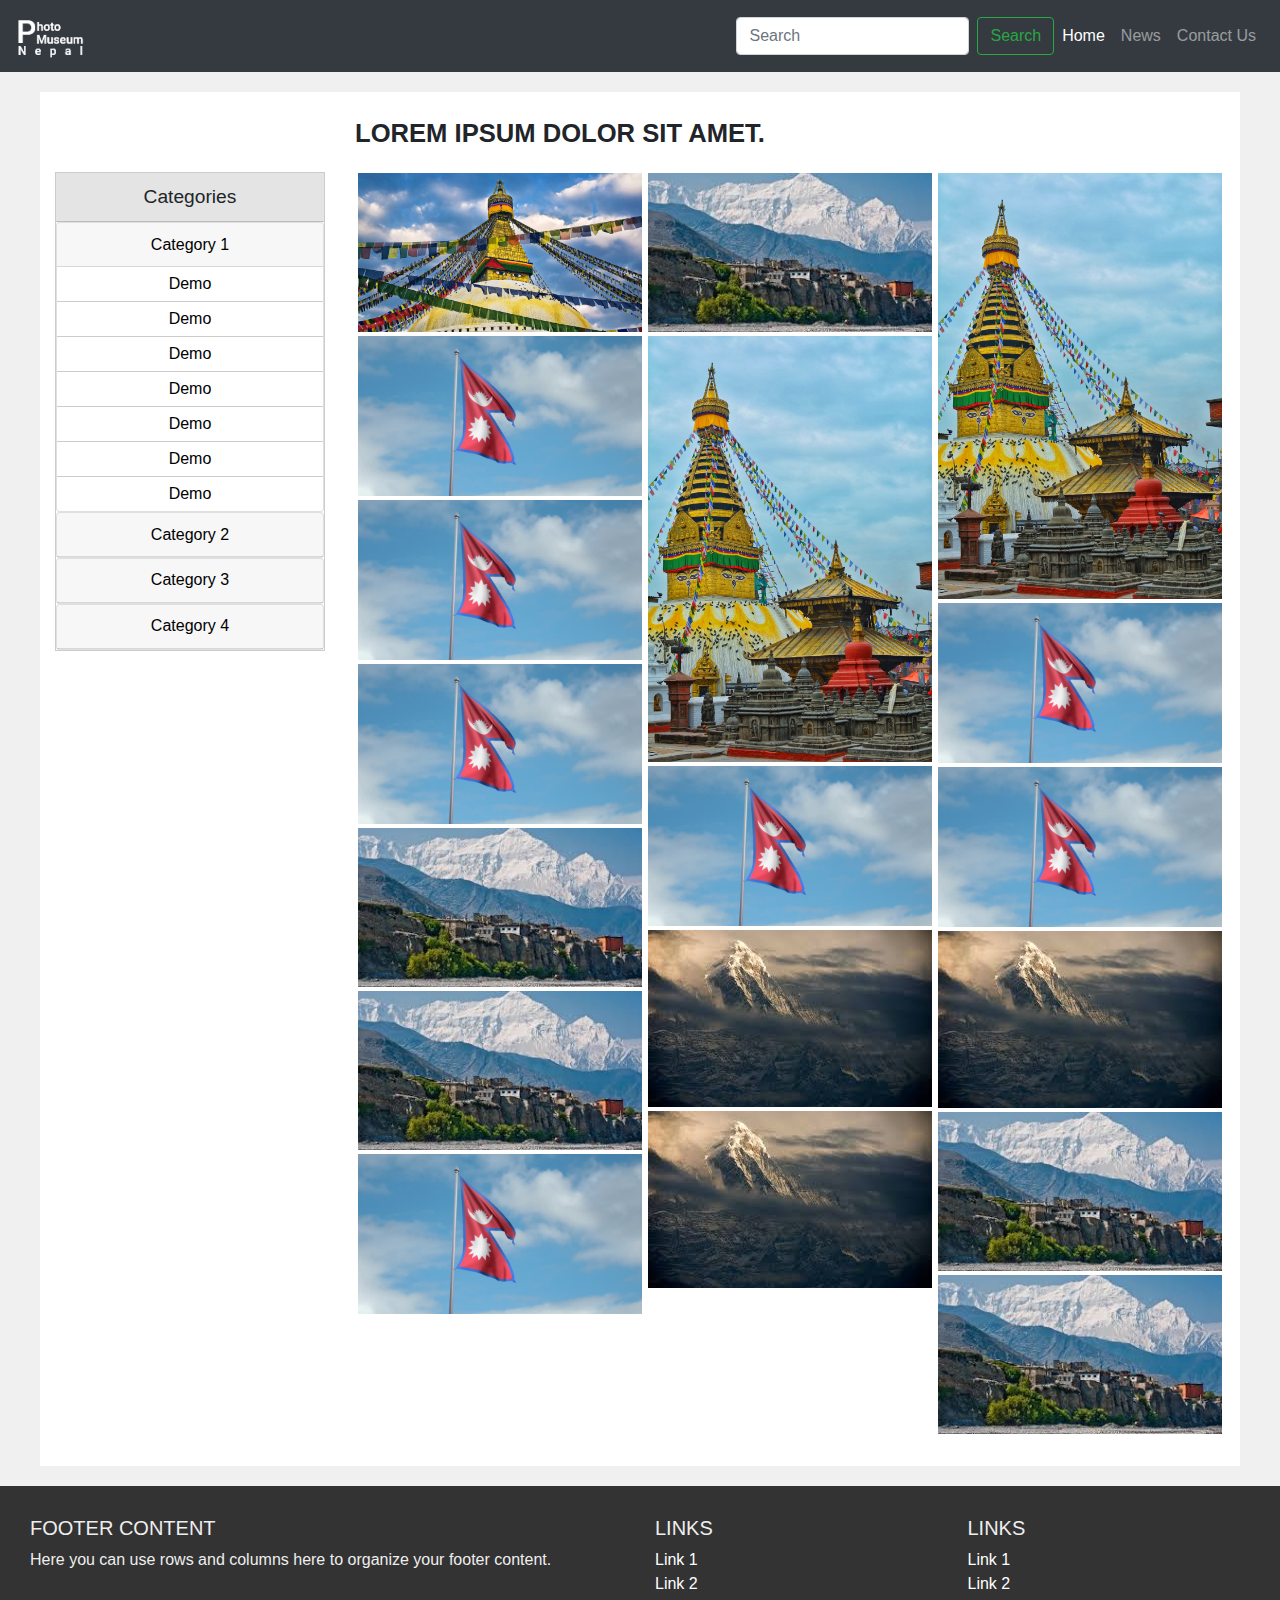
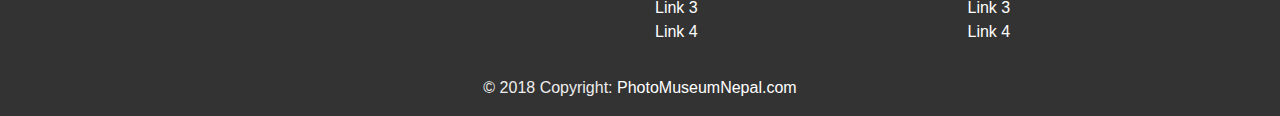
<file: category.html>
<html lang="en">
<head>
    <meta charset="UTF-8">
    <meta name="viewport" content="width=device-width, initial-scale=1.0">
    <meta http-equiv="X-UA-Compatible" content="ie=edge">
    <title>Document</title>
    <link rel="stylesheet" href="assets/css/bootstrap.css">
    <link rel="stylesheet" href="assets/css/style.css">
    <!-- <link rel="stylesheet" href="assets/css/slick.css">
    <link rel="stylesheet" href="assets/css/slick-theme.css">
    <link rel="stylesheet" href="assets/css/glide.core.css">
    <link rel="stylesheet" href="assets/css/card-slider-style.css">
    <link rel="stylesheet" href="assets/css/sliderstyle.css">
    <link rel="stylesheet" href="assets/css/albery.css"> -->
</head>
<body>
    <nav class="navbar navbar-expand-lg navbar-dark bg-dark sticky-top">
        <a class="navbar-brand" href="#"><img src="assets/img/Group 1.png" alt="" srcset="" style="zoom:.8"></a>
        <button class="navbar-toggler" type="button" data-toggle="collapse" data-target="#main-menu" aria-controls="navbarTogglerDemo02" aria-expanded="false" aria-label="Toggle navigation">
          <span class="navbar-toggler-icon"></span>
        </button>
        
        <div class="collapse navbar-collapse" id="main-menu">
          
          <form class="form-inline ml-auto my-2 my-lg-0">
            <input class="form-control mr-sm-2" type="search" placeholder="Search">
            <button class="btn btn-outline-success my-2 my-sm-0" type="submit">Search</button>
          </form>
          <ul class="navbar-nav  mt-2 mt-lg-0">
            <li class="nav-item active">
                <a class="nav-link" href="index.html">Home <span class="sr-only">(current)</span></a>
              </li>
              <li class="nav-item">
                <a class="nav-link" href="news.html">News</a>
              </li>
              <li class="nav-item">
                <a class="nav-link " href="#" >Contact Us</a>
              </li>
          </ul>
        </div>
      </nav>
    <div class="mainContainer news">
        <!-- <div class="menu">
            <nav class="navbar navbar-expand-lg navbar-light fixed-top">
                <button class="navbar-toggler" type="button" data-toggle="collapse" data-target="#navbarTogglerDemo03" aria-controls="navbarTogglerDemo03" aria-expanded="false" aria-label="Toggle navigation">
                  <span class="navbar-toggler-icon"></span>
                </button>
                <a class="navbar-brand" href="#"><img src="assets/img/Group 1.png" alt="" srcset=""></a>
              
                <div class="collapse navbar-collapse main-menu" id="">
                  <ul class="navbar-nav my-2 my-lg-0">
                    <li class="nav-item active">
                      <a class="nav-link" href="index.html">Home <span class="sr-only">(current)</span></a>
                    </li>
                    <li class="nav-item">
                      <a class="nav-link" href="news.html">News</a>
                    </li>
                    <li class="nav-item">
                      <a class="nav-link " href="#" >Contact Us</a>
                    </li>
                  </ul>
                  
                </div>
              </nav>
        </div> -->
        
        
        <!-- <div class="content main-news">
        
                <div class="main-news-title">
                    Lorem ipsum dolor sit amet, consectetur adipisicing elit. Dolor, maxime.
                </div>
                <div class="main-news-image">
                    <img src="assets/img/test.jpg" alt="" class="news-img img-fluid">
                </div>
                <div class="main-news-details">
                    Lorem, ipsum dolor sit amet consectetur adipisicing elit. Nesciunt aperiam ratione alias voluptatum dolorum sed, iste doloribus minus sequi! Quisquam dignissimos tempore similique non totam ratione cum, ipsum vel aut, placeat cupiditate, blanditiis accusamus voluptatem ipsam asperiores molestias officiis dolorem temporibus vitae iste ex repellat optio nam. Perferendis, magni corporis?
                    <div class="full-news">
                        Read More...
                    </div>
                </div>
           

        </div> -->
        
        <div class="content main-category ">
            <!-- <div class="col-md-5">
                <div class="slider-small img-content">
                    <div class="img-container">
                        <img src="assets/img/test.jpg" class="img-fluid" alt="" srcset="">
                        <div class="img-details">
                            <div class="img-title">
                                Swayambhunath
                            </div>
                            <div class="img-owner">
                                John Doe
                            </div>
                        </div>
                    </div>
                    <div class="img-container">
                        <img src="assets/img/test.jpg" class="img-fluid" alt="" srcset="">
                        <div class="img-details">
                            <div class="img-title">
                                Swayambhunath
                            </div>
                            <div class="img-owner">
                                John Doe
                            </div>
                        </div>
                    </div>
                    <div class="img-container">
                        <img src="assets/img/test.jpg" class="img-fluid" alt="" srcset="">
                        <div class="img-details">
                            <div class="img-title">
                                Swayambhunath
                            </div>
                            <div class="img-owner">
                                John Doe
                            </div>
                        </div>
                    </div>
                </div>
            </div> -->
            <div class="row">
                <div class="col-md-3">
                   <div class="category-menu">
                       <div class="category-menutitle"> Categories </div>
                       <div id="accordion">
                        <div class="card">
                          <div class="card-header" id="headingOne">
                            <h5 class="mb-0">
                              <button class="btn btn-link" data-toggle="collapse" data-target="#collapseOne" aria-expanded="true" aria-controls="collapseOne">
                                Category 1
                              </button>
                            </h5>
                          </div>
                      
                          <div id="collapseOne" class="collapse show" aria-labelledby="headingOne" data-parent="#accordion">
                            <div class="card-body">
                                <a href="" class="category-menuitem">demo</a>
                                <a href="" class="category-menuitem">demo</a>
                                <a href="" class="category-menuitem">demo</a>
                                <a href="" class="category-menuitem">demo</a>
                                <a href="" class="category-menuitem">demo</a>
                                <a href="" class="category-menuitem">demo</a>
                                <a href="" class="category-menuitem">demo</a>
                            </div>
                          </div>
                        </div>
                        <div class="card">
                          <div class="card-header" id="headingTwo">
                            <h5 class="mb-0">
                              <button class="btn btn-link collapsed" data-toggle="collapse" data-target="#collapseTwo" aria-expanded="false" aria-controls="collapseTwo">
                                Category 2
                              </button>
                            </h5>
                          </div>
                          <div id="collapseTwo" class="collapse" aria-labelledby="headingTwo" data-parent="#accordion">
                            <div class="card-body">
                              <a href="" class="category-menuitem">demo</a>
                                <a href="" class="category-menuitem">demo</a>
                                <a href="" class="category-menuitem">demo</a>
                                <a href="" class="category-menuitem">demo</a>
                                <a href="" class="category-menuitem">demo</a>
                                <a href="" class="category-menuitem">demo</a>
                                <a href="" class="category-menuitem">demo</a>
                            </div>
                          </div>
                        </div>
                        <div class="card">
                          <div class="card-header" id="headingThree">
                            <h5 class="mb-0">
                              <button class="btn btn-link collapsed" data-toggle="collapse" data-target="#collapseThree" aria-expanded="false" aria-controls="collapseThree">
                                Category 3
                              </button>
                            </h5>
                          </div>
                          <div id="collapseThree" class="collapse" aria-labelledby="headingThree" data-parent="#accordion">
                            <div class="card-body">
                              <a href="" class="category-menuitem">demo</a>
                              <a href="" class="category-menuitem">demo</a>
                              <a href="" class="category-menuitem">demo</a>
                              <a href="" class="category-menuitem">demo</a>
                              <a href="" class="category-menuitem">demo</a>
                              <a href="" class="category-menuitem">demo</a>
                              <a href="" class="category-menuitem">demo</a>
                            </div>
                          </div>
                        </div>
                        <div class="card">
                          <div class="card-header" id="headingThree">
                            <h5 class="mb-0">
                              <button class="btn btn-link collapsed" data-toggle="collapse" data-target="#collapseFour" aria-expanded="false" aria-controls="collapseFour">
                                Category 4
                              </button>
                            </h5>
                          </div>
                          <div id="collapseFour" class="collapse" aria-labelledby="headingFour" data-parent="#accordion">
                            <div class="card-body">
                              <a href="" class="category-menuitem">demo</a>
                              <a href="" class="category-menuitem">demo</a>
                              <a href="" class="category-menuitem">demo</a>
                              <a href="" class="category-menuitem">demo</a>
                              <a href="" class="category-menuitem">demo</a>
                              <a href="" class="category-menuitem">demo</a>
                              <a href="" class="category-menuitem">demo</a>
                            </div>
                          </div>
                        </div>
                      </div>
                       
                   </div>
                </div>
            
                <div class="col-md-9 col-sm-12">
                    <div class="category-top ">
                        Lorem ipsum dolor sit amet.
                    </div>
                    <div class="image-grid row">
                        <div class="grid-sizer"></div>
                      <div class="image-grid-item col-md-4 ">
                          <img class="img-fluid" src="assets/img/test.jpg" alt="" srcset="">
                      </div>
                      <div class="image-grid-item col-md-4">
                          <img class="img-fluid" src="assets/img/test2.jfif" alt="" srcset="">

                      </div>
                      <div class="image-grid-item col-md-4">
                        <img class="img-fluid" src="assets/img/test 3.jfif" alt="" srcset="">

                      </div>
                      <div class="image-grid-item col-md-4">
                        <img class="img-fluid" src="assets/img/test 3.jfif" alt="" srcset="">
                        
                      </div>
                      <div class="image-grid-item col-md-4">
                        <img class="img-fluid" src="assets/img/test 4.jpg" alt="" srcset="">
                        
                      </div>
                      <div class="image-grid-item col-md-4">
                        <img class="img-fluid" src="assets/img/test 4.jpg" alt="" srcset="">
                        
                      </div>
                      <div class="image-grid-item col-md-4">
                        <img class="img-fluid" src="assets/img/test 4.jpg" alt="" srcset="">
                        
                      </div>
                      <div class="image-grid-item col-md-4">
                        <img class="img-fluid" src="assets/img/test 4.jpg" alt="" srcset="">
                        
                      </div>
                      <div class="image-grid-item col-md-4">
                        <img class="img-fluid" src="assets/img/test 4.jpg" alt="" srcset="">
                        
                      </div>
                      <div class="image-grid-item col-md-4">
                        <img class="img-fluid" src="assets/img/test 4.jpg" alt="" srcset="">
                        
                      </div>
                      <img class="image-grid-item col-md-4" src="assets/img/test2.jfif" alt="" srcset="">
                      <div class="image-grid-item col-md-4">
                        <img class="img-fluid" src="assets/img/test 5.jfif" alt="" srcset="">
                        
                      </div>
                      <div class="image-grid-item col-md-4">
                        <img class="img-fluid" src="assets/img/test 5.jfif" alt="" srcset="">
                        
                      </div>

                      <img class="image-grid-item col-md-4" src="assets/img/test2.jfif" alt="" srcset="">
                      <img class="image-grid-item col-md-4" src="assets/img/test 5.jfif" alt="" srcset="">
                      <img class="image-grid-item col-md-4" src="assets/img/test2.jfif" alt="" srcset="">
                      <img class="image-grid-item col-md-4" src="assets/img/test 4.jpg" alt="" srcset="">
                      <img class="image-grid-item col-md-4" src="assets/img/test2.jfif" alt="" srcset="">
                        
                      
                       

                    </div>
              
                </div>
            </div>
        </div>

        
    </div>
    <footer class="page-footer ">

        <!-- Footer Links -->
        <div class="container-fluid text-center text-md-left">
    
          <!-- Grid row -->
          <div class="row">
    
            <!-- Grid column -->
            <div class="col-md-6 mt-md-0 mt-3">
    
              <!-- Content -->
              <h5 class="text-uppercase">Footer Content</h5>
              <p>Here you can use rows and columns here to organize your footer content.</p>
    
            </div>
            <!-- Grid column -->
    
            <hr class="clearfix w-100 d-md-none pb-3">
    
            <!-- Grid column -->
            <div class="col-md-3 img-container mb-md-0 mb-3">
    
                <!-- Links -->
                <h5 class="text-uppercase">Links</h5>
    
                <ul class="list-unstyled">
                  <li>
                    <a href="#!">Link 1</a>
                  </li>
                  <li>
                    <a href="#!">Link 2</a>
                  </li>
                  <li>
                    <a href="#!">Link 3</a>
                  </li>
                  <li>
                    <a href="#!">Link 4</a>
                  </li>
                </ul>
    
              </div>
              <!-- Grid column -->
    
              <!-- Grid column -->
              <div class="col-md-3 img-container mb-md-0 mb-3">
    
                <!-- Links -->
                <h5 class="text-uppercase">Links</h5>
    
                <ul class="list-unstyled">
                  <li>
                    <a href="#!">Link 1</a>
                  </li>
                  <li>
                    <a href="#!">Link 2</a>
                  </li>
                  <li>
                    <a href="#!">Link 3</a>
                  </li>
                  <li>
                    <a href="#!">Link 4</a>
                  </li>
                </ul>
    
              </div>
              <!-- Grid column -->
    
          </div>
          <!-- Grid row -->
    
        </div>
        <!-- Footer Links -->
    
        <!-- Copyright -->
        <div class="footer-copyright text-center py-3">© 2018 Copyright:
          <a href=""> PhotoMuseumNepal.com</a>
        </div>
        <!-- Copyright -->
            
    </footer>
    <!-- Footer -->





    <script src="assets/js/jquery.js"></script>
    <!-- <script src="assets/js/bootstrap.js"></script>
    <script src="assets/js/slick.js"></script>
    <script src="assets/js/glide.js"></script>
    <script src="assets/js/main.js"></script>
    <script src="assets/js/card-slider-min.js"></script>
    <script src="assets/js/slider.jquery.js"></script>
    <script src="assets/js/albery.js"></script> -->
    <script src="assets/js/masonry.js"></script>



    <script>
        $(document).ready(function(){
            // $(".slider-small").slick({
            //     arrows:false,

            // });

            // $('.img-content .col-md-3 img-container').each(function(e){
            //     $(this).mouseover(function(){
            //         $(this).find('.img-details').css('display','block')
            //     });
            //     $(this).mouseout(function(){
            //         $(this).find('.img-details').css('display','none')
            //     });
            // })
          //  $('.news-post').on('click',function(e){
          //   //  console.log($(this).attr("data-link"));
          //    location.href= $(this).attr('data-link');
          //  })
          
           $('.image-grid').masonry({
              itemSelector: '.image-grid-item',
              columnWidth: '.grid-sizer'
              
           });
        })
    </script>
</body>
</html>
</file>
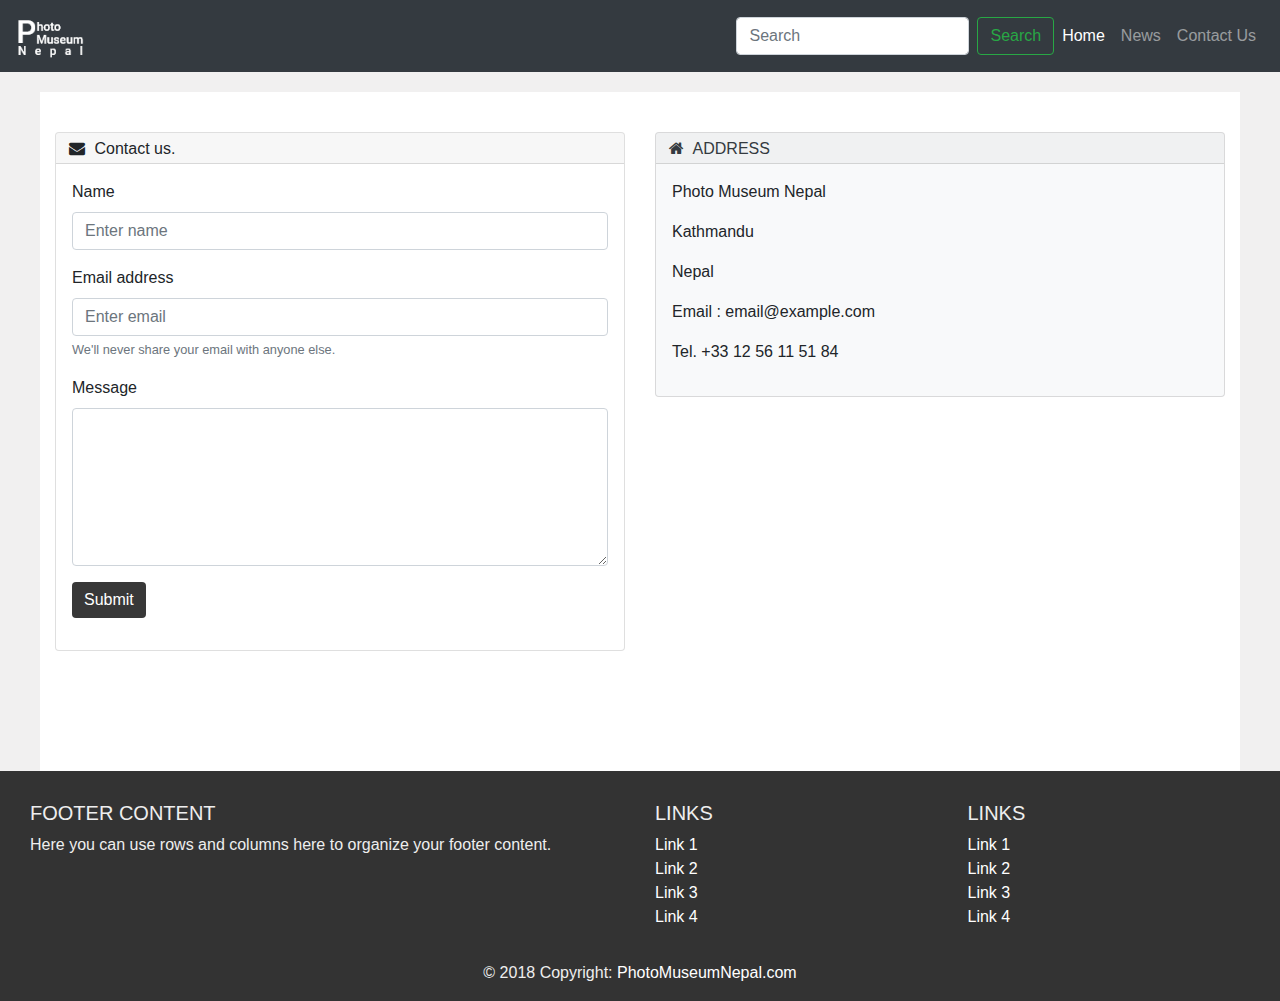
<file: contact.html>
<html lang="en">
<head>
    <meta charset="UTF-8">
    <meta name="viewport" content="width=device-width, initial-scale=1.0">
    <meta http-equiv="X-UA-Compatible" content="ie=edge">
    <title>Document</title>
    <link rel="stylesheet" href="assets/css/bootstrap.css">
    <link href="https://maxcdn.bootstrapcdn.com/font-awesome/4.7.0/css/font-awesome.min.css" rel="stylesheet" integrity="sha384-wvfXpqpZZVQGK6TAh5PVlGOfQNHSoD2xbE+QkPxCAFlNEevoEH3Sl0sibVcOQVnN" crossorigin="anonymous">
  
    <link rel="stylesheet" href="assets/css/style.css">
</head>
<body>
    <nav class="navbar navbar-expand-lg navbar-dark bg-dark sticky-top">
        <a class="navbar-brand" href="#"><img src="assets/img/Group 1.png" alt="" srcset="" style="zoom:.8"></a>
        <button class="navbar-toggler" type="button" data-toggle="collapse" data-target="#main-menu" aria-controls="navbarTogglerDemo02" aria-expanded="false" aria-label="Toggle navigation">
          <span class="navbar-toggler-icon"></span>
        </button>
        
        <div class="collapse navbar-collapse" id="main-menu">
          
          <form class="form-inline ml-auto my-2 my-lg-0">
            <input class="form-control mr-sm-2" type="search" placeholder="Search">
            <button class="btn btn-outline-success my-2 my-sm-0" type="submit">Search</button>
          </form>
          <ul class="navbar-nav  mt-2 mt-lg-0">
            <li class="nav-item active">
                <a class="nav-link" href="index.html">Home <span class="sr-only">(current)</span></a>
              </li>
              <li class="nav-item">
                <a class="nav-link" href="news.html">News</a>
              </li>
              <li class="nav-item">
                <a class="nav-link " href="#" >Contact Us</a>
              </li>
          </ul>
        </div>
      </nav>
    <div class="mainContainer contact">
        <!-- <div class="menu">
            <nav class="navbar navbar-expand-lg navbar-light fixed-top">
                <button class="navbar-toggler" type="button" data-toggle="collapse" data-target="#navbarTogglerDemo03" aria-controls="navbarTogglerDemo03" aria-expanded="false" aria-label="Toggle navigation">
                  <span class="navbar-toggler-icon"></span>
                </button>
                <a class="navbar-brand" href="#"><img src="assets/img/Group 1.png" alt="" srcset=""></a>
              
                <div class="collapse navbar-collapse main-menu" id="">
                  <ul class="navbar-nav my-2 my-lg-0">
                    <li class="nav-item active">
                      <a class="nav-link" href="index.html">Home <span class="sr-only">(current)</span></a>
                    </li>
                    <li class="nav-item">
                      <a class="nav-link" href="news.html">News</a>
                    </li>
                    <li class="nav-item">
                      <a class="nav-link " href="#" >Contact Us</a>
                    </li>
                  </ul>
                  <form class="form-inline my-2 my-lg-0">
                    <input class="form-control mr-sm-2" type="search" placeholder="Search" aria-label="Search">
                    <button class="btn btn-outline-success my-2 my-sm-0" type="submit">Search</button>
                  </form>
                </div>
              </nav>
        </div> -->
        
        <div class="content contactus ">
            
                <div class="row">
                    <div class="col-md-6 col-sm-12">
                        <div class="card">
                            <div class="card-header"><i class="fa fa-envelope"></i> Contact us.
                            </div>
                            <div class="card-body">
                                <form>
                                    <div class="form-group">
                                        <label for="name">Name</label>
                                        <input type="text" class="form-control" id="name" aria-describedby="emailHelp" placeholder="Enter name" required>
                                    </div>
                                    <div class="form-group">
                                        <label for="email">Email address</label>
                                        <input type="email" class="form-control" id="email" aria-describedby="emailHelp" placeholder="Enter email" required>
                                        <small id="emailHelp" class="form-text text-muted">We'll never share your email with anyone else.</small>
                                    </div>
                                    <div class="form-group">
                                        <label for="message">Message</label>
                                        <textarea class="form-control" id="message" rows="6" required></textarea>
                                    </div>
                                    <div class="mx-auto">
                                    <button type="submit" class="btn btn-primary text-right">Submit</button></div>
                                </form>
                            </div>
                        </div>
                    </div>
                    <div class="col-md-6 col-sm-12">
                        <div class="card bg-light mb-3">
                            <div class="card-header  text-dark text-uppercase"><i class="fa fa-home"></i> Address</div>
                            <div class="card-body">
                                <p>Photo Museum Nepal</p>
                                <p>Kathmandu</p>
                                <p>Nepal</p>
                                <p>Email : email@example.com</p>
                                <p>Tel. +33 12 56 11 51 84</p>
            
                            </div>
            
                        </div>
                    </div>
                </div>
            

           
            
        </div>
        

        
    </div>
    <footer class="page-footer ">

        <!-- Footer Links -->
        <div class="container-fluid text-center text-md-left">
    
          <!-- Grid row -->
          <div class="row">
    
            <!-- Grid column -->
            <div class="col-md-6 mt-md-0 mt-3">
    
              <!-- Content -->
              <h5 class="text-uppercase">Footer Content</h5>
              <p>Here you can use rows and columns here to organize your footer content.</p>
    
            </div>
            <!-- Grid column -->
    
            <hr class="clearfix w-100 d-md-none pb-3">
    
            <!-- Grid column -->
            <div class="col-md-3 img-container mb-md-0 mb-3">
    
                <!-- Links -->
                <h5 class="text-uppercase">Links</h5>
    
                <ul class="list-unstyled">
                  <li>
                    <a href="#!">Link 1</a>
                  </li>
                  <li>
                    <a href="#!">Link 2</a>
                  </li>
                  <li>
                    <a href="#!">Link 3</a>
                  </li>
                  <li>
                    <a href="#!">Link 4</a>
                  </li>
                </ul>
    
              </div>
              <!-- Grid column -->
    
              <!-- Grid column -->
              <div class="col-md-3 img-container mb-md-0 mb-3">
    
                <!-- Links -->
                <h5 class="text-uppercase">Links</h5>
    
                <ul class="list-unstyled">
                  <li>
                    <a href="#!">Link 1</a>
                  </li>
                  <li>
                    <a href="#!">Link 2</a>
                  </li>
                  <li>
                    <a href="#!">Link 3</a>
                  </li>
                  <li>
                    <a href="#!">Link 4</a>
                  </li>
                </ul>
    
              </div>
              <!-- Grid column -->
    
          </div>
          <!-- Grid row -->
    
        </div>
        <!-- Footer Links -->
    
        <!-- Copyright -->
        <div class="footer-copyright text-center py-3">© 2018 Copyright:
          <a href=""> PhotoMuseumNepal.com</a>
        </div>
        <!-- Copyright -->
            
    </footer>
    <!-- Footer -->





    <script src="assets/js/jquery.js"></script>
    <script src="assets/js/bootstrap.js"></script>

    <script src="assets/js/main.js"></script>

    
</body>
</html>
</file>
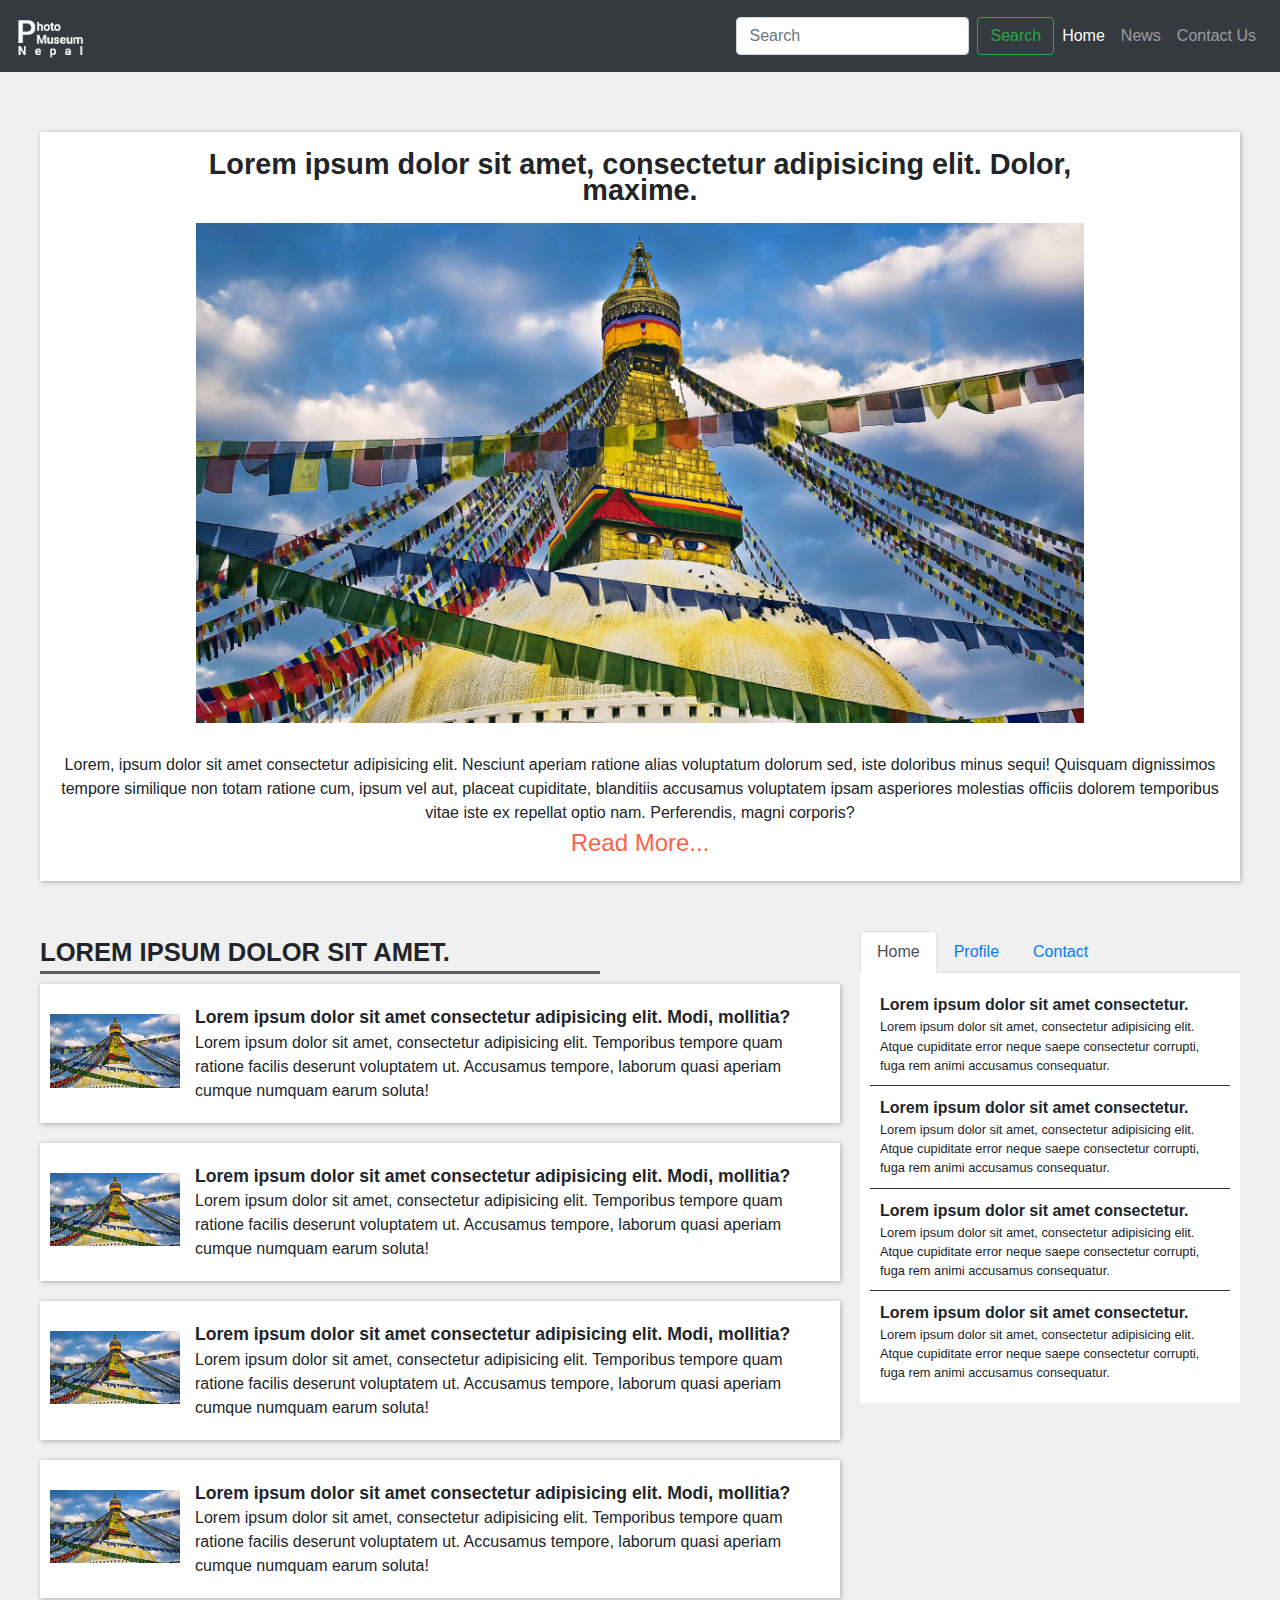
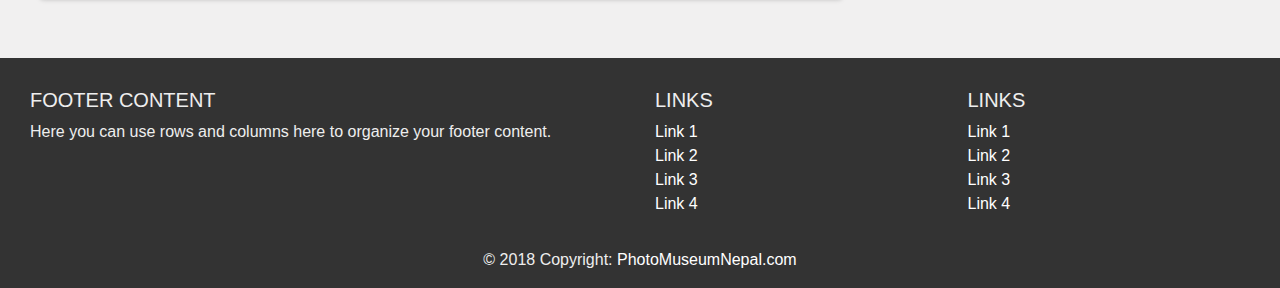
<file: news.html>
<html lang="en">
<head>
    <meta charset="UTF-8">
    <meta name="viewport" content="width=device-width, initial-scale=1.0">
    <meta http-equiv="X-UA-Compatible" content="ie=edge">
    <title>Document</title>
    <link rel="stylesheet" href="assets/css/bootstrap.css">
    <link rel="stylesheet" href="assets/css/style.css">
    <link rel="stylesheet" href="assets/css/slick.css">
    <link rel="stylesheet" href="assets/css/slick-theme.css">
    <link rel="stylesheet" href="assets/css/glide.core.css">
    <link rel="stylesheet" href="assets/css/card-slider-style.css">
    <link rel="stylesheet" href="assets/css/sliderstyle.css">
    <link rel="stylesheet" href="assets/css/albery.css">
</head>
<body>
    <nav class="navbar navbar-expand-lg navbar-dark bg-dark sticky-top">
        <a class="navbar-brand" href="#"><img src="assets/img/Group 1.png" alt="" srcset="" style="zoom:.8"></a>
        <button class="navbar-toggler" type="button" data-toggle="collapse" data-target="#main-menu" aria-controls="navbarTogglerDemo02" aria-expanded="false" aria-label="Toggle navigation">
          <span class="navbar-toggler-icon"></span>
        </button>
        
        <div class="collapse navbar-collapse" id="main-menu">
          
          <form class="form-inline ml-auto my-2 my-lg-0">
            <input class="form-control mr-sm-2" type="search" placeholder="Search">
            <button class="btn btn-outline-success my-2 my-sm-0" type="submit">Search</button>
          </form>
          <ul class="navbar-nav  mt-2 mt-lg-0">
            <li class="nav-item active">
                <a class="nav-link" href="index.html">Home <span class="sr-only">(current)</span></a>
              </li>
              <li class="nav-item">
                <a class="nav-link" href="news.html">News</a>
              </li>
              <li class="nav-item">
                <a class="nav-link " href="#" >Contact Us</a>
              </li>
          </ul>
        </div>
      </nav>
    <div class="mainContainer news">
        <!-- <div class="menu">
            <nav class="navbar navbar-expand-lg navbar-light fixed-top">
                <button class="navbar-toggler" type="button" data-toggle="collapse" data-target="#navbarTogglerDemo03" aria-controls="navbarTogglerDemo03" aria-expanded="false" aria-label="Toggle navigation">
                  <span class="navbar-toggler-icon"></span>
                </button>
                <a class="navbar-brand" href="#"><img src="assets/img/Group 1.png" alt="" srcset=""></a>
              
                <div class="collapse navbar-collapse main-menu" id="">
                  <ul class="navbar-nav my-2 my-lg-0">
                    <li class="nav-item active">
                      <a class="nav-link" href="index.html">Home <span class="sr-only">(current)</span></a>
                    </li>
                    <li class="nav-item">
                      <a class="nav-link" href="news.html">News</a>
                    </li>
                    <li class="nav-item">
                      <a class="nav-link " href="#" >Contact Us</a>
                    </li>
                  </ul>
                  <form class="form-inline my-2 my-lg-0">
                    <input class="form-control mr-sm-2" type="search" placeholder="Search" aria-label="Search">
                    <button class="btn btn-outline-success my-2 my-sm-0" type="submit">Search</button>
                  </form>
                </div>
              </nav>
        </div> -->
        
        
        <div class="content main-news">
        
                <div class="main-news-title">
                    Lorem ipsum dolor sit amet, consectetur adipisicing elit. Dolor, maxime.
                </div>
                <div class="main-news-image">
                    <img src="assets/img/test.jpg" alt="" class="news-img img-fluid">
                </div>
                <div class="main-news-details">
                    Lorem, ipsum dolor sit amet consectetur adipisicing elit. Nesciunt aperiam ratione alias voluptatum dolorum sed, iste doloribus minus sequi! Quisquam dignissimos tempore similique non totam ratione cum, ipsum vel aut, placeat cupiditate, blanditiis accusamus voluptatem ipsam asperiores molestias officiis dolorem temporibus vitae iste ex repellat optio nam. Perferendis, magni corporis?
                    <div class="full-news">
                        Read More...
                    </div>
                </div>
           

        </div>
        
        <div class="content news-pills row">
            <!-- <div class="col-md-5">
                <div class="slider-small img-content">
                    <div class="img-container">
                        <img src="assets/img/test.jpg" class="img-fluid" alt="" srcset="">
                        <div class="img-details">
                            <div class="img-title">
                                Swayambhunath
                            </div>
                            <div class="img-owner">
                                John Doe
                            </div>
                        </div>
                    </div>
                    <div class="img-container">
                        <img src="assets/img/test.jpg" class="img-fluid" alt="" srcset="">
                        <div class="img-details">
                            <div class="img-title">
                                Swayambhunath
                            </div>
                            <div class="img-owner">
                                John Doe
                            </div>
                        </div>
                    </div>
                    <div class="img-container">
                        <img src="assets/img/test.jpg" class="img-fluid" alt="" srcset="">
                        <div class="img-details">
                            <div class="img-title">
                                Swayambhunath
                            </div>
                            <div class="img-owner">
                                John Doe
                            </div>
                        </div>
                    </div>
                </div>
            </div> -->
            <div class="col-md-8">
                <div class="news-top ">
                    Lorem ipsum dolor sit amet.
                </div>
              <div class="news-post row" data-link="news-detail.html">
                <div class="col-md-2 news-img">
                  <img src="assets/img/test.jpg" class="img-fluid" alt="">
                </div>
                <div class="col-md-10 news-details">
                  <div class="news-title">
                    Lorem ipsum dolor sit amet consectetur adipisicing elit. Modi, mollitia?
                  </div>
                  <div class="news-desc">
                    Lorem ipsum dolor sit amet, consectetur adipisicing elit. Temporibus tempore quam ratione facilis deserunt voluptatem ut. Accusamus tempore, laborum quasi aperiam cumque numquam earum soluta!
                  </div>

                </div>
              </div>
              <div class="news-post row">
                  <div class="col-md-2 news-img">
                    <img src="assets/img/test.jpg" class="img-fluid" alt="">
                  </div>
                  <div class="col-md-10 news-details">
                    <div class="news-title">
                      Lorem ipsum dolor sit amet consectetur adipisicing elit. Modi, mollitia?
                    </div>
                    <div class="news-desc">
                      Lorem ipsum dolor sit amet, consectetur adipisicing elit. Temporibus tempore quam ratione facilis deserunt voluptatem ut. Accusamus tempore, laborum quasi aperiam cumque numquam earum soluta!
                    </div>
  
                  </div>
              </div>
              <div class="news-post row">
                  <div class="col-md-2 news-img">
                    <img src="assets/img/test.jpg" class="img-fluid" alt="">
                  </div>
                  <div class="col-md-10 news-details">
                    <div class="news-title">
                      Lorem ipsum dolor sit amet consectetur adipisicing elit. Modi, mollitia?
                    </div>
                    <div class="news-desc">
                      Lorem ipsum dolor sit amet, consectetur adipisicing elit. Temporibus tempore quam ratione facilis deserunt voluptatem ut. Accusamus tempore, laborum quasi aperiam cumque numquam earum soluta!
                    </div>
  
                  </div>
              </div>
              <div class="news-post row">
                  <div class="col-md-2 news-img">
                    <img src="assets/img/test.jpg" class="img-fluid" alt="">
                  </div>
                  <div class="col-md-10 news-details">
                    <div class="news-title">
                      Lorem ipsum dolor sit amet consectetur adipisicing elit. Modi, mollitia?
                    </div>
                    <div class="news-desc">
                      Lorem ipsum dolor sit amet, consectetur adipisicing elit. Temporibus tempore quam ratione facilis deserunt voluptatem ut. Accusamus tempore, laborum quasi aperiam cumque numquam earum soluta!
                    </div>
  
                  </div>
              </div>
              
            </div>
            <div class="col-md-4">
                <ul class="nav nav-tabs" id="myTab" role="tablist">
                    <li class="nav-item">
                      <a class="nav-link active" id="home-tab" data-toggle="tab" href="#home" role="tab" aria-controls="home" aria-selected="true">Home</a>
                    </li>
                    <li class="nav-item">
                      <a class="nav-link" id="profile-tab" data-toggle="tab" href="#profile" role="tab" aria-controls="profile" aria-selected="false">Profile</a>
                    </li>
                    <li class="nav-item">
                      <a class="nav-link" id="contact-tab" data-toggle="tab" href="#contact" role="tab" aria-controls="contact" aria-selected="false">Contact</a>
                    </li>
                  </ul>
                  <div class="tab-content" id="myTabContent">
                    <div class="tab-pane fade show active " id="home" role="tabpanel" aria-labelledby="home-tab">
                      <div class="news-short">
                          <div class="pill-title">
                              Lorem ipsum dolor sit amet consectetur.
                            </div>
                            <div class="pill-desc">
                                Lorem ipsum dolor sit amet, consectetur adipisicing elit. Atque cupiditate error neque saepe consectetur corrupti, fuga rem animi accusamus consequatur.
                            </div>
                      </div>
                      <div class="news-short">
                          <div class="pill-title">
                              Lorem ipsum dolor sit amet consectetur.
                            </div>
                            <div class="pill-desc">
                                Lorem ipsum dolor sit amet, consectetur adipisicing elit. Atque cupiditate error neque saepe consectetur corrupti, fuga rem animi accusamus consequatur.
                            </div>
                      </div>
                      <div class="news-short">
                          <div class="pill-title">
                              Lorem ipsum dolor sit amet consectetur.
                            </div>
                            <div class="pill-desc">
                                Lorem ipsum dolor sit amet, consectetur adipisicing elit. Atque cupiditate error neque saepe consectetur corrupti, fuga rem animi accusamus consequatur.
                            </div>
                      </div>
                      <div class="news-short">
                          <div class="pill-title">
                              Lorem ipsum dolor sit amet consectetur.
                            </div>
                            <div class="pill-desc">
                                Lorem ipsum dolor sit amet, consectetur adipisicing elit. Atque cupiditate error neque saepe consectetur corrupti, fuga rem animi accusamus consequatur.
                            </div>
                      </div>
                      


                    </div>
                    <div class="tab-pane fade" id="profile" role="tabpanel" aria-labelledby="profile-tab">Lorem ipsum dolor, sit amet consectetur adipisicing elit. Mollitia animi modi hic ipsam consequatur deleniti fuga quia. Exercitationem, deleniti quia?</div>
                    <div class="tab-pane fade" id="contact" role="tabpanel" aria-labelledby="contact-tab">Lorem ipsum dolor sit, amet consectetur adipisicing elit. Reprehenderit ipsa minima nam impedit voluptates earum nesciunt. Nobis facilis natus delectus.</div>
                  </div>
            </div>
        </div>

        
    </div>
    <footer class="page-footer ">

        <!-- Footer Links -->
        <div class="container-fluid text-center text-md-left">
    
          <!-- Grid row -->
          <div class="row">
    
            <!-- Grid column -->
            <div class="col-md-6 mt-md-0 mt-3">
    
              <!-- Content -->
              <h5 class="text-uppercase">Footer Content</h5>
              <p>Here you can use rows and columns here to organize your footer content.</p>
    
            </div>
            <!-- Grid column -->
    
            <hr class="clearfix w-100 d-md-none pb-3">
    
            <!-- Grid column -->
            <div class="col-md-3 img-container mb-md-0 mb-3">
    
                <!-- Links -->
                <h5 class="text-uppercase">Links</h5>
    
                <ul class="list-unstyled">
                  <li>
                    <a href="#!">Link 1</a>
                  </li>
                  <li>
                    <a href="#!">Link 2</a>
                  </li>
                  <li>
                    <a href="#!">Link 3</a>
                  </li>
                  <li>
                    <a href="#!">Link 4</a>
                  </li>
                </ul>
    
              </div>
              <!-- Grid column -->
    
              <!-- Grid column -->
              <div class="col-md-3 img-container mb-md-0 mb-3">
    
                <!-- Links -->
                <h5 class="text-uppercase">Links</h5>
    
                <ul class="list-unstyled">
                  <li>
                    <a href="#!">Link 1</a>
                  </li>
                  <li>
                    <a href="#!">Link 2</a>
                  </li>
                  <li>
                    <a href="#!">Link 3</a>
                  </li>
                  <li>
                    <a href="#!">Link 4</a>
                  </li>
                </ul>
    
              </div>
              <!-- Grid column -->
    
          </div>
          <!-- Grid row -->
    
        </div>
        <!-- Footer Links -->
    
        <!-- Copyright -->
        <div class="footer-copyright text-center py-3">© 2018 Copyright:
          <a href=""> PhotoMuseumNepal.com</a>
        </div>
        <!-- Copyright -->
            
    </footer>
    <!-- Footer -->





    <script src="assets/js/jquery.js"></script>
    <script src="assets/js/bootstrap.js"></script>
    <script src="assets/js/slick.js"></script>
    <script src="assets/js/glide.js"></script>
    <script src="assets/js/main.js"></script>
    <script src="assets/js/card-slider-min.js"></script>
    <script src="assets/js/slider.jquery.js"></script>
    <script src="assets/js/albery.js"></script>
    
    <script>
        $(document).ready(function(){
            $(".slider-small").slick({
                arrows:false,

            });

            // $('.img-content .col-md-3 img-container').each(function(e){
            //     $(this).mouseover(function(){
            //         $(this).find('.img-details').css('display','block')
            //     });
            //     $(this).mouseout(function(){
            //         $(this).find('.img-details').css('display','none')
            //     });
            // })
           $('.news-post').on('click',function(e){
            //  console.log($(this).attr("data-link"));
             location.href= $(this).attr('data-link');
           })
            
        })
    </script>
</body>
</html>
</file>
<file: assets/css/style.css>
body{
    margin:0px!important;
    font-size:16px;
    background:rgb(241, 240, 240);
}
.main-container{

}
.menu{
    position: relative;
    
}
.menu .navbar{
    background-color:rgba(0, 0, 0, 0.11);
}
.main-menu{
    position: absolute;
    right:20;
}
.main-menu .nav-item a.nav-link{
    color:rgb(224, 222, 222)!important;
    font-size:1.3em;
    font-weight:600;

}
.main-menu .nav-item.active a.nav-link{
    color:white;
}
.main-menu .nav-item:hover{
    text-shadow:0px 1px 5px rgba(238, 238, 238, 0.794);
    text-decoration:underline;
}
.banner-main{
    /* background-image:url('../img/test.jpg'); */
    height:50%;
    background-size:100%;
    background-position-y: -300px;
    
}
.banner-content{
    background-color:rgba(0, 0, 0, 0.342);
}
.content{
    clear: both;
    margin:20px 0;
    /* max-height:350px; */
    padding:20px;
    text-align:center
}
.bg-dark{
    background:#333333;
    color:#fff
}
.row{
    margin:0!important
}
.slider-img img{
    width:80%;
}

.slick-slide{
    padding:10px;
    height:inherit
}
.story{
    text-align:left;
}
.story .title{
    font-size:1.5em;
    font-weight: 600;
    margin-bottom:5px;
    line-height: 1.2;
}

footer{
    clear: both;
    background:#333333;
    color: #eee;
    padding-top:30px;
}

footer a{
    color:white;
}

.content-title{
    text-align: center;
    margin:0 auto;
    margin-top:20px;
    margin-bottom:30px;
    text-transform: uppercase;
    font-weight:600;
    font-size:1.6em;
    padding-bottom:10px;
    display: inline-block;
    /* padding-bottom: 5px; */
    position: relative;
}
.content-title:after{
    content: "";
    position: absolute;
    width: 50px;
    height: 1px;
    bottom: -5;
    left: 42%;
    border-bottom: 10px solid rgb(128, 126, 126);
}


.scroll-nav{
    background:#333333c4!important;
    height:60
}


.img-content .img-details{
    display: none;
}
.img-content .img-container:hover .img-details{
    display: block;
}

.img-content .img-container{
    position: relative;
    
}


.img-content .img-container .img-details{
    position: absolute;
    bottom:0;
    width:100%;
    height:100%;
    background:linear-gradient(rgba(255, 255, 255, 0.021),rgba(0, 0, 0, 0.335));
    text-align:left;

}
.img-content .img-container .img-details .img-title{
    position: absolute;
    bottom:20;
    color:rgb(231, 230, 230);
    font-weight: 600;
    left:20;
    font-size: 1.2em;

}
.img-content .img-container .img-details .img-owner{
    position: absolute;
    bottom:5;
    color:rgb(231, 230, 230);
    font-weight: 200;
    left:20;
    font-size: 0.8em;
    
}
.mainContainer.news ,.mainContainer.news-detail,.mainContainer.contact{
    max-width: 1200px;
    margin:0 auto;
}
.mainContainer.img-detail{
    /* max-width: 1200px; */
    margin:0 auto;
}
 .mainContainer .menu .navbar{
    background: #333333;
    height:60px;
     
}
.img-detail .menu .navbar {
    background: #333333;
    height:60px;
     
}
.content.main-news{
    margin-top:60px;
    background: #fff
}
.content.main-category{
    /* margin-top:60px; */
    background: #fff
}
.content.main-img{
    margin-top:60px;
    background: #fff
}
.main-news-title{
    font-size:1.8em;
    max-width:900px;
    margin:0 auto;
    line-height: .9;
    font-weight: 600;
    margin-bottom:20px;
}
.main-news-image img{
    max-height:500px;
    display:flex;
    margin:0 auto;
}

.main-news-details{
    margin-top:30px;
}

.main-news-details .full-news{
    color:tomato;
    font-size:1.5em;
    font-weight: 400;
}



.content.main-img{
    margin-top:60px;
    background: #fff
}
.main-img-title{
    font-size:1em;
    
    margin:0 auto;
    line-height: .9;
    font-weight: 600;
    margin-bottom:20px;
}
.main-img-image img{
    max-height:500px;
    display:flex;
    margin:0 auto;
}



.main-img-details .full-img{
    color:tomato;
    font-size:1.5em;
    font-weight: 400;
}

.news .img-details{
    width:100%!important;

}

/* .slick-prev:before, .slick-next:before{
    color:white!important;
    background:rgb(172, 172, 172);
    border-radius:30px;
    padding:3px;
} */

.img-featured{
    width: 98%;
    margin: 0 auto;
}

.news-pills, .news-pills > [class*=col]{
    padding:20px 0
}
.news-pills .news-top, .news-detail .news-top, .main-category .category-top{
    text-align:left;
    text-transform: uppercase;
    font-weight:600;
    font-size:1.6em;
    padding-bottom:10px;
    
    /* display: inline-block; */
    /* padding-bottom: 5px; */
    position: relative;
    
    line-height:0.9;
    margin-bottom:10px;
}
.news-pills .news-top::before,.news-detail .news-top::before {
    content: '';
    display: block;
    position: absolute;
    bottom: 0;
    width: 70%;
    left: 0%;
    border-bottom: 3px solid #333333c4;
}

.news-img{
    padding:0
}

.news .tab-content{
    padding:10px ;
    text-align:left
}
.news-pills .news-post{
    box-shadow:1px 1px 5px rgba(0, 0, 0, 0.288);
    padding:20px 10px;
    background:white;
    margin-bottom:20px!important;
}

.news-pills .col-md-4{
    
    padding:10px 20px;
   
}

.news-pills .news-details{
    text-align: left;
    /* padding: 20px; */
}
.news-pills .news-img{
    padding-top:10px;
}

.news-pills .news-details .news-title{
    font-size:1.1em;
    font-weight:700;
}

.news-pills .tab-content{
    background:white;
}

.news-pills .pill-title{
    font-weight:600;
}
.news-pills .news-short{
    border-bottom:1px solid #333;
    padding:10px;
}
.news-pills .pill-desc{
    font-size:0.8em
}

.news-pills > .col-md-4{
    padding-right:0px;
}

.tab-content .news-short:last-child{
    border-bottom:0
}

.main-news{
    box-shadow:1px 1px 5px rgba(0, 0, 0, 0.288);
}

.main-details-news{
    /* margin-top:60px; */
    background: #fff
}

.main-img{
    box-shadow:1px 1px 5px rgba(0, 0, 0, 0.288);
}

.main-details-img{
    margin-top:0px;
    background: #fff;
    margin-bottom:0
}
.contactus{
    /* margin-top:60px; */
    background: #fff
}


.news-detail .main-news-details{
    text-align: justify;
    /* margin-top:10px; */
}
.news-detail .main-news-title{
    text-align: left;
    max-width:100%;
    /* margin:0; */
    /* margin-top:20px; */
}

.img-detail .main-img-details{
    text-align: justify;
    /* margin-top:10px; */
}
.img-detail .main-img-title{
    text-align: left;
    max-width:100%;
    /* margin:0; */
    /* margin-top:20px; */
}

.main-details-news .news-short{
    text-align:left;
}

.main-details-news .main-news-owner{
    font-size:.8em;
    font-weight: 400;
    display:block;
    text-align:left;
    font-style: oblique
}

.main-details-img .img-short{
    text-align:left;
}

.main-details-img .main-img-owner{
    font-size:2em;
    font-weight: 400;
    display:block;
    text-align:left;
    font-style: oblique
}
@media (max-width:700px){
    .main-img-owner{
        font-size:1em!important;
    }
    .main-img-title{
        font-size:.8em;
    }
    .comment-box-ext {
        font-size:0.7em;
    }
    .comment-name{
        font-size:.9em;
    }
    .comment-box{
        padding:3px 5px!important;
        font-size:.7em;
    }
    .tracker .col-md-2{
        width:30%;
    }
    .tracker .col-md-3{
        width:40%;
    }
    .img-comments-right.col-sm-6{
        padding-bottom:10px!important;
    }
    .tracker hr{
        margin-top:.6rem;
        margin-bottom:.6rem;
    }
    .addToAny{
        zoom:0.8;
        margin:0 auto;
        text-align:center;
        margin-top:10px;
        display: flex;
        justify-content: center
        
    }
}
.addToAny{
    margin-top:20px;
}


.related-news-content .related-news-title{
    font-weight: 600;
    text-align: left;
    line-height: 1;
    margin-top:10px;
}
.related-news-content .related-news-brief{
    text-align:left;
    font-size:.8em;
    line-height: 1.2
}

.related-news{
    margin-top:0;
    padding-left:0;
    padding-right:0;
}

.prev-button, .next-button{
    box-sizing: content-box!important;
}




.contactus{
    padding: 2% 0 10%;
    text-align: left;
    margin-bottom:0;
}

.contactus .btn-primary{
    background: #383838;
    border:transparent;
}




.img-pills .img-post{
    box-shadow:1px 1px 5px rgba(0, 0, 0, 0.288);
    padding:20px 10px;
    background:white;
    margin-bottom:20px!important;
}



.img-pills .img-details{
    text-align: left;
    /* padding: 20px; */
}
.img-pills .img-img{
    padding-top:10px;
}

.img-pills .img-details .img-title{
    font-size:1.1em;
    font-weight:700;
}

.img-pills .tab-content{
    background:white;
}


.content.main-details-img{
    padding:0;
    
  
}
.main-img-container{
    padding:0
}
.img-container-details{
    background:rgb(70, 70, 70);
    /* padding: 20px 0px; */
}
.main-img-image{
    padding:0;
    max-width: 900px;
    margin: 0 auto;
    
}

.img-comments{
    max-width:1000px;
    margin:0 auto;
    padding-top:30px;
}
.img-comments .img-comments-left,.img-comments .img-comments-right{
    float: left;
    padding-bottom:30px;
}

.comment{
    margin-bottom:15px!important;
}
.comment-box{
    width:100%;
    resize: none;
    padding: 5px 10px;
}
.comment-box-ext{
    text-align: left;
    padding-left: 0;
    line-height:1.2em;
}
.comment-box-ext .comment-name{
    font-weight: 600;
    color:rgb(21, 21, 63);
    line-height:1.5em;
}

.comment .user img{
    width:40px;
    height:40px;
    border-radius: 50%;
}
.comment .user{
    padding:10px 0;
    text-align: center
}

 .tracker{
    text-align: center
}

 .tags {
    text-align: left;
    padding: 0 10px;
}
.tags .all-tags{
    margin-top:5px;
    line-height: 16px
}
.tags .tag-item{
    background:rgb(199, 199, 199);
    padding:2px 6px 5px;
    border-radius: 5px;
    color:white;
    cursor: pointer;
    /* line-height: 16px; */
    vertical-align: middle
}

.category-top{
    clear: both
}
.category-menu{
    padding:0px;
    border: 1px solid rgba(138, 138, 138, 0.438);
    margin-top: 50px;
}
.category-menu .category-menuitem{
    display: block;
    padding: 5px 10px;
    text-transform: capitalize;
    text-decoration: none;
    border-bottom: 1px solid rgba(138, 138, 138, 0.438);
    color: black;


}
.category-menu a.category-menuitem:last-child{
    border-bottom:0
}
.category-menutitle{
    font-size:1.2em;
    border-bottom:1px solid rgba(138, 138, 138, 0.438);
    padding: 10px 0px;
    background: rgba(223, 223, 223, 0.842);
}


.card .btn.btn-link{
    color: black;
    text-decoration: none;
}
.card .btn.btn-link:hover{
    text-decoration: none;
}

.card .card-body{
    padding: 0
}
.card .card-header{
    padding: .15rem .5rem;
}

.image-grid{
    padding-top: 6px;
}


.image-grid-item.col-md-4{
    padding: 2px 3px;
}

.content.main-category{
    padding: 30px 0;
}

/* .container-mainImg-gallery .controls{
    display: none;
}
.container-mainImg-gallery .thmb-wrap{
    zoom:50%;
    margin: 0 auto;
    text-align: center
} */
/* 
.slick-list.draggable{
    max-width: 600px;
    margin:0 auto;

} */

/* .slider.slider-nav img{
    width:100%;
    height:auto;
} */
/* 
.js .slider-single > div:nth-child(1n+2) { display: none }

.js .slider-single.slick-initialized > div:nth-child(1n+2) { display: block }


.slider-single {
    height: 100%;
} */
i {
    border: solid white;
    border-width: 0 3px 3px 0;
    display: inline-block;
    padding: 5px;

}
i:hover{
    cursor: pointer;
}  
.right {
    transform: rotate(-45deg);
    -webkit-transform: rotate(-45deg);
    margin-left:10px;
}

.left {
    transform: rotate(135deg);
    -webkit-transform: rotate(135deg);
    margin-right:10px;
}

.test-img .prev-img,.test-img .next-img{
    display:none;
}

.slider{
	margin:0 auto;
	position: relative;
	max-width: 1170px;
	max-height: 700px;
	/* margin-top:-270px; */
}
.slider-nav.testnav .slick-list{
    max-height:120px;
}
.slider-nav.testnav .slick-slide div{
    height:100px;
    width:170px;
    
}

.slider-nav.testnav .slick-slide div img{
    max-height:100%;
    max-width: 100%;
    /* width:auto!important; */
    margin:0 auto!important;
    padding:5px;
    display:block;

}


.gotoUrl{
    width:auto!important;
}

@media (max-width: 600px){
    .test-img img{
        max-width: 80%;
    }
    .slider-nav.testnav .slick-slide div{
        height:70px;
        width:130px;
        
    }
    /* .gotoUrl{
        width:auto!important;
        max-width:100%!important;
        max-height:100px;
    } */

}
.mainContainer.contact .content.contactus{
    padding-top:40px;
}
.mainContainer.contact .card-body{
    padding:1rem;
}
.mainContainer.contact i{
    border:none;
}


.page-footer .footer{
    max-width: 50%;
}
</file>
<file: assets/css/card-slider-style.css>
.ui-card-slider {
  position: relative;
  
  height:300px;
  overflow: hidden;
}
.ui-card-slider .slide {
    display: block;
    -webkit-user-select: none;
    position: absolute;
    transition-duration: 0.4s;
    -webkit-transition-duration: 0.4s;
    transition-timing-function: ease-in-out;
    -webkit-transition-timing-function: ease-in-out;
    transition-property: all;
    -webkit-transition-property: all;
    overflow: hidden; 
}
.ui-card-slider .slide img {
  width: 100%;
  height: 100%; 
}
  .ui-card-slider .center-slide {
    -webkit-user-select: none;
    z-index: 30;
    bottom: 12px;
    left: 75px;
    width: 170px;
    height: 212px; }
  .ui-card-slider .left-slide {
    -webkit-user-select: none;
    z-index: 20;
    bottom: 30px;
    left: -30px;
    width: 140px;
    height: 175px; }
  .ui-card-slider .right-slide {
    -webkit-user-select: none;
    z-index: 20;
    bottom: 30px;
    left: 210px;
    width: 140px;
    height: 175px; }
  .ui-card-slider .left-hidden-slide {
    z-index: 10;
    bottom: 30px;
    left: -160px;
    width: 120px;
    height: 130px; }
  .ui-card-slider .right-hidden-slide {
    z-index: 10;
    bottom: 30px;
    left: 360px;
    width: 120px;
    height: 130px; }
  .ui-card-slider .hidden-slide {
    visibility: hidden;
    display: none; }
</file>
<file: assets/css/sliderstyle.css>
.slider{
	margin:0 auto;
	position: relative;
	max-width: 1170px;
	max-height: 700px;
	/* margin-top:-270px; */
}
.slider>img{
	box-shadow: 0 10px 20px #77767673;

	position: absolute;
	left:50%;
	top:50%;

	width:auto;
	height: 220px;
	transition: transform .5s;
	transform: translate(-50%,-50%)scale(1);

	z-index: 0;
}
.slider>img.left , .slider>img.center , .slider>img.right{
	display:inline-block;
	opacity: 1;
}
.slider>img.left{
	transform: translate(-118.25%,-50%);
	z-index: 1;
}
.slider>img.center{
	z-index: 2;
	transform:translate(-50%,-50%) scale(1.1);
}
.slider>img.right{
	transform: translate(18.25%,-50%);
	z-index: 1;
}
/* .slider>.navContainer{
	width:49%;
	height: 100%;
	position: relative;
	display:inline-block;
	z-index: 500;
}
.slider>.navContainer>.leftClass,.slider>.navContainer>.rightClass{
	height: 100%;
	width:28px;
	background: url(img/slider-arrow.png) no-repeat center;
	background-position-x:0;
	position: absolute;
	opacity:0.6;
}
.slider>.navContainer>.rightClass{
	right: 0;
	background-position-x:-30px;

}
.slider>.navContainer>.leftClass{
	left:0;
} */
</file>
<file: assets/css/albery.css>
.albery-container, .pagination-container {
	position: relative;
	/* center it */

	/*margin-left: auto;
	margin-right: auto;*/
	width: 500px;
	overflow: hidden;
}

.albery-wrapper {
	position: relative;
	height: auto;
	width: 100%;
}
.albery-item {
	position: relative;
	float: left;
	width: 400px;
	/*cursor: zoom-in;*/
}
.albery-item img {
	height:auto;
	width: 80%;
	overflow:hidden;
}

.move-left, .move-right {
	position: absolute;
	width: 18%;
	top: 0;
	bottom: 0;
	display: flex;
	align-items: center;
	justify-content: center;
}
.move-left a, .move-right a {
	display: block;
	text-decoration: none;
	color: rgba(255,255,255,0.5);
	transition: all .5s;
	border-top: 34px solid transparent;
	border-bottom: 34px solid transparent;
	width: 0;
	height: 0;
}
.move-left a:hover, .move-right a:hover {
	color: rgba(255,255,255,0.9);
}
.move-left a {
	border-right: 34px solid rgba(255,255,255,0.5);
}
.move-right a {
	border-left: 34px solid rgba(255,255,255,0.5);
}

.move-left {
	left: 0;
}

.move-right {
	right: 0;
}

.pagination-wrapper {
	position:relative;
	height: auto;
	width: 100%;
	
	margin:0 auto;
	margin-top:20px;
}
.pagination-item {
	position: relative;
	float: left;
	width: 100%;
	/* height:120px; */
	margin-right: 13px;
	cursor: pointer;
}
.pagination-item img {
	width: 100%;
	height: auto;
	object-fit: cover;
}
</file>
